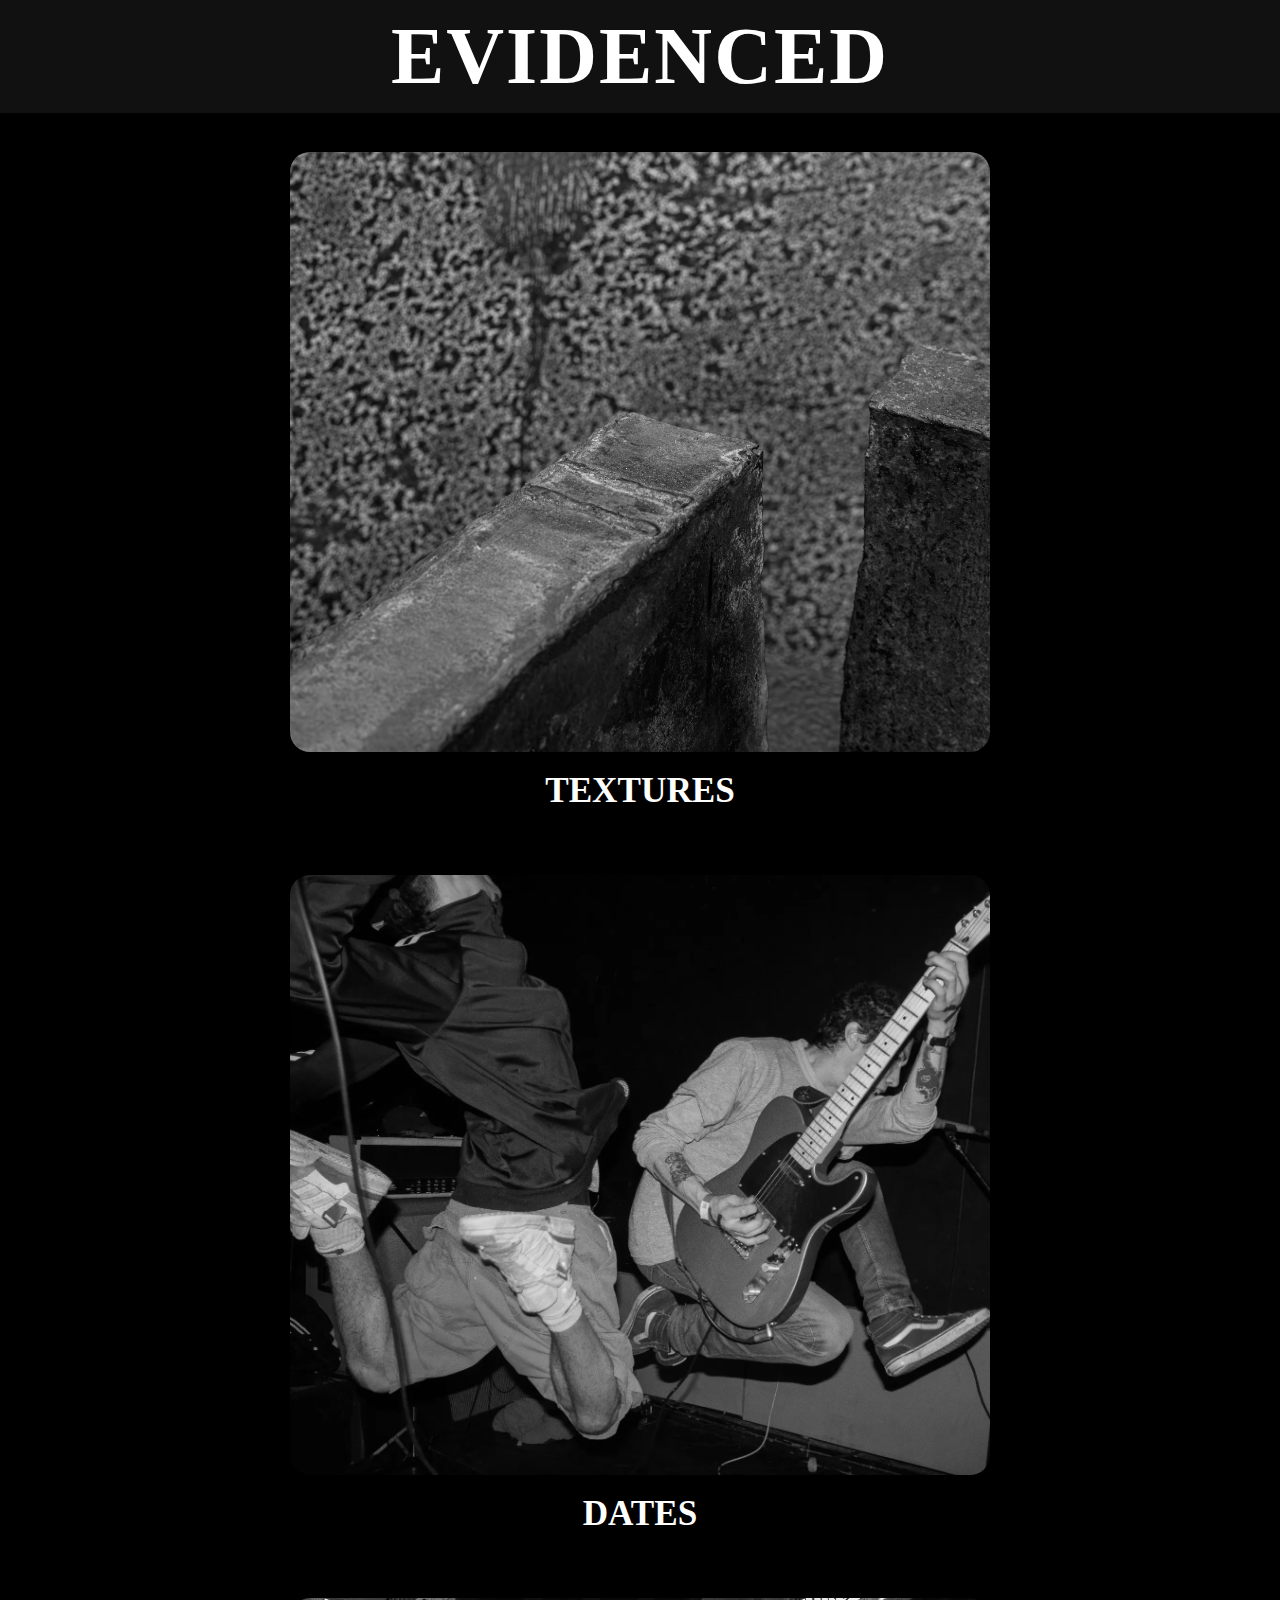
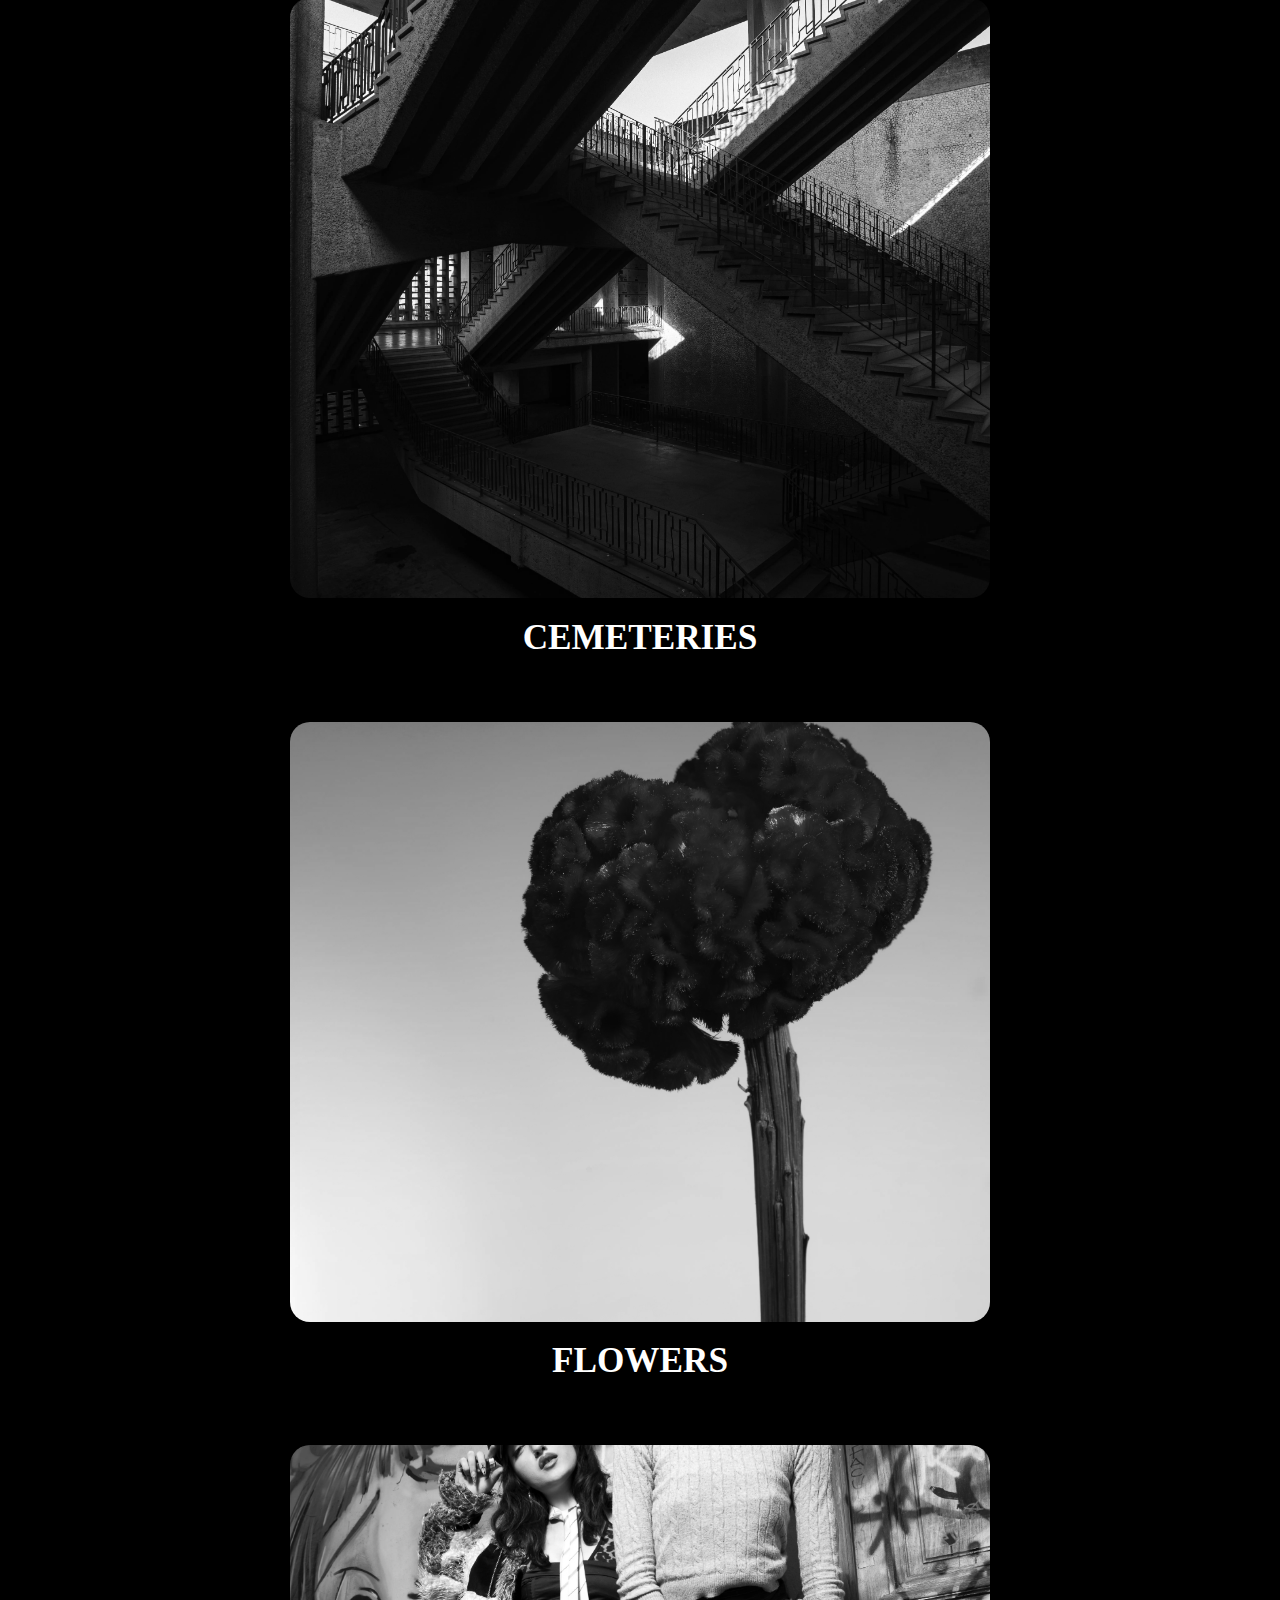
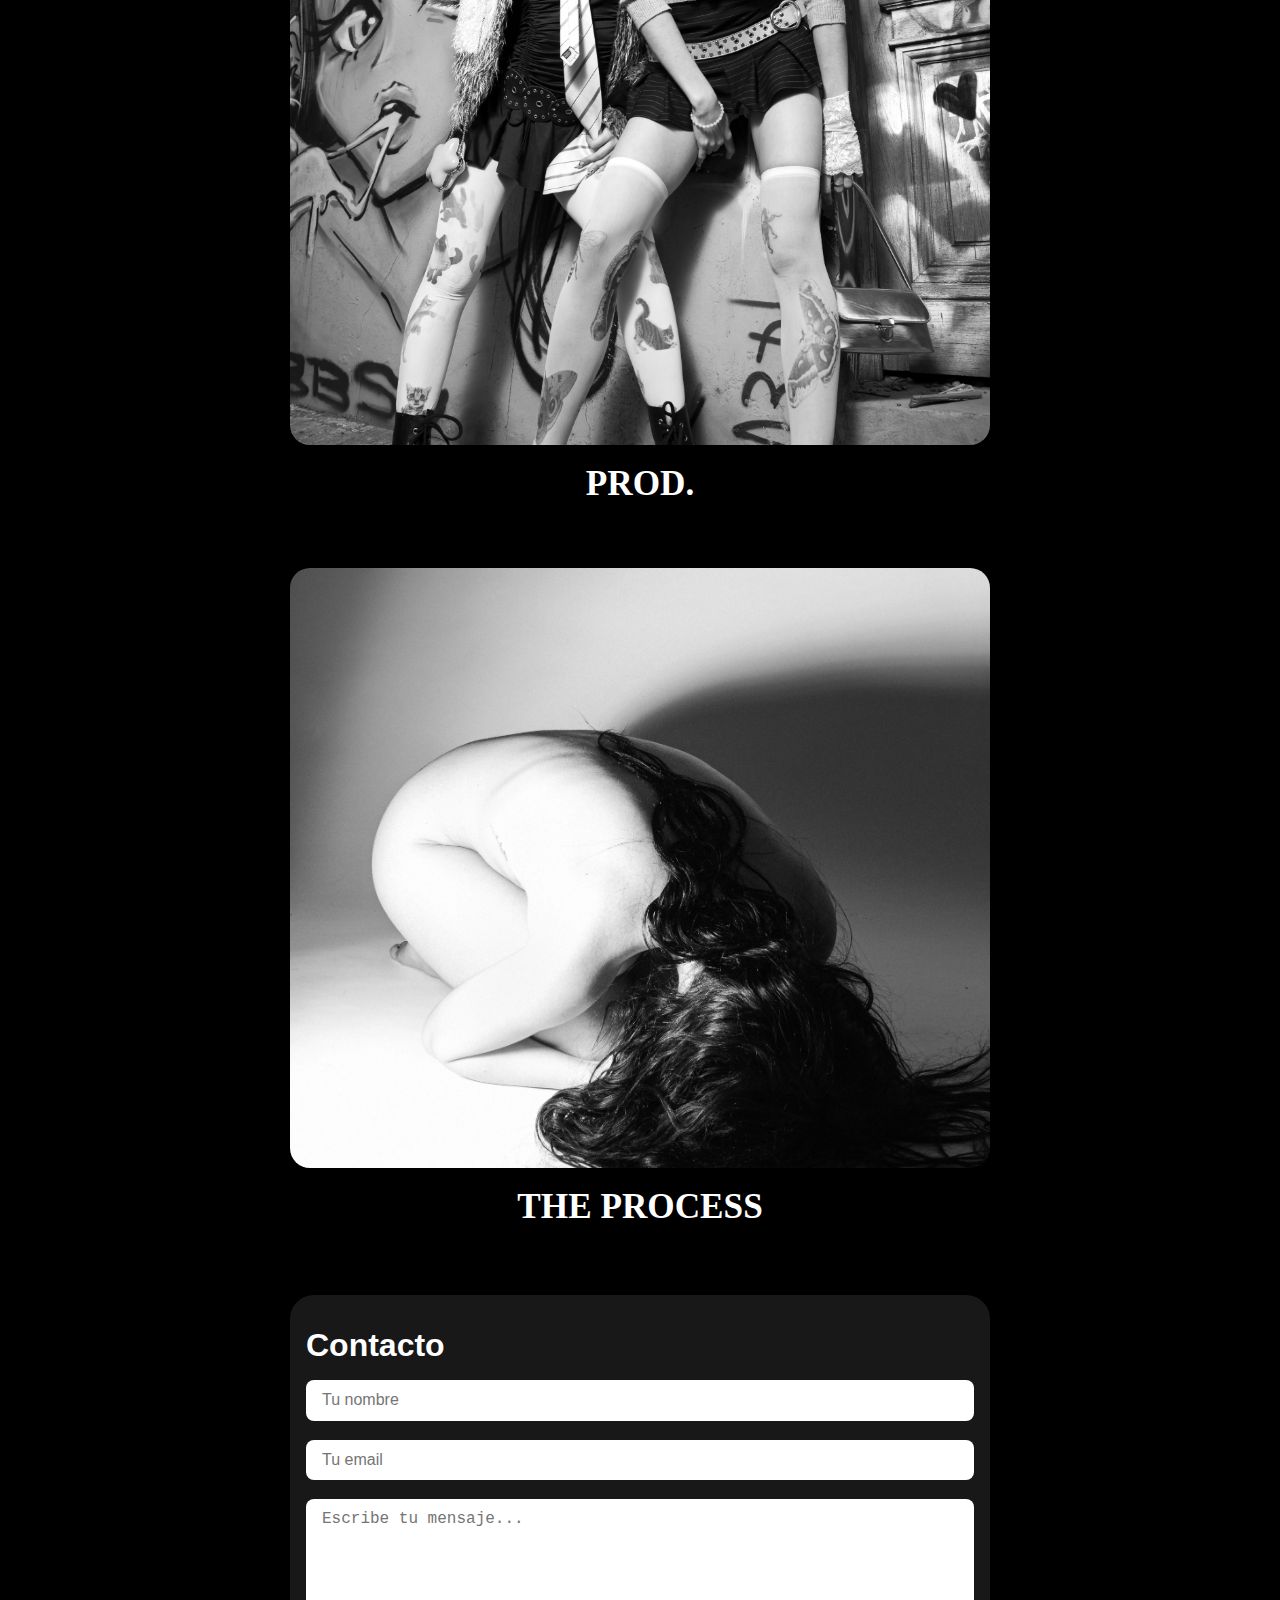
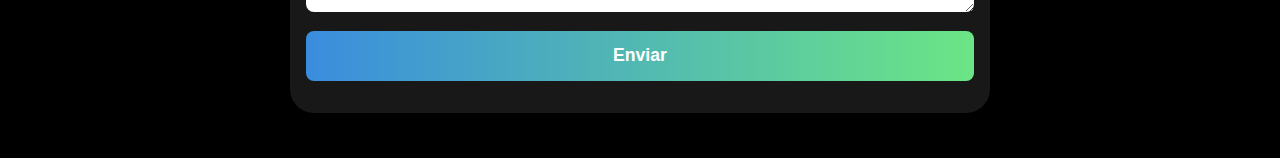
<file: index.html>
<!DOCTYPE html>
<html lang="es">
<head>
  <meta charset="UTF-8" />
  <meta name="viewport" content="width=device-width, initial-scale=1.0"/>
  <title>evidenced</title>
  <link rel="stylesheet" href="css/estilos.css" />
</head>
<body>
  <nav>
    <h1>EVIDENCED</h1>
  </nav>

  <main class="contenedor">
    <div class="seccion" onclick="location.href='Texturas.html'">
      <img src="fotos_sueltas_varias/texturas/_MG_4490_resultado.webp" alt="Texturas" />
      <p>TEXTURES</p>
    </div>
    <div class="seccion" onclick="location.href='Fechas.html'">
      <img src="fotos_sueltas_varias/fechas/impulso fm7_resultado.webp" alt="Fechas" />
      <p>DATES</p>
    </div>
    <div class="seccion" onclick="location.href='Cementerios.html'">
      <img src="fotos_sueltas_varias/cementerio(s)/_MG_5412_resultado.webp" alt="Cementerio(s)" />
      <p>CEMETERIES</p>
    </div>
    <div class="seccion" onclick="location.href='Flores.html'">
      <img src="fotos_sueltas_varias/flores/7W9A7186-Mejorado-NR_resultado.webp" alt="Flores" />
      <p>FLOWERS</p>
    </div>
    <div class="seccion" onclick="location.href='producción.html'">
      <img src="fotos_sueltas_varias/producción/_MG_4358_resultado.webp" alt="Producción" />
      <p>PROD.</p>
    </div>
    <div class="seccion" onclick="location.href='El proceso.html'">
      <img src="fotos_sueltas_varias/el_proceso/_MG_4553_resultado.webp" alt="Sección 6" />
      <p>THE PROCESS</p>
    </div>
  </main>
  <section class="contacto" style="max-width:700px;margin:60px auto 40px auto;padding:2rem 1rem;background:#181818;border-radius:24px;box-shadow:0 0 24px #0004;">
    <h2 style="font-size:2rem;margin-bottom:1rem;color:#fff;">Contacto</h2>
    <form action="https://formspree.io/f/mnnznpgb" method="POST" style="display:flex;flex-direction:column;gap:1.2rem;">
      <input type="text" name="nombre" placeholder="Tu nombre" required style="padding:0.7rem 1rem;border-radius:8px;border:none;font-size:1rem;" />
      <input type="email" name="email" placeholder="Tu email" required style="padding:0.7rem 1rem;border-radius:8px;border:none;font-size:1rem;" />
      <textarea name="mensaje" placeholder="Escribe tu mensaje..." rows="5" required style="padding:0.7rem 1rem;border-radius:8px;border:none;font-size:1rem;"></textarea>
      <button type="submit" style="background:linear-gradient(90deg,#3a8dde,#6be585);color:#fff;font-weight:bold;padding:0.9rem 1.5rem;border:none;border-radius:8px;font-size:1.1rem;cursor:pointer;">Enviar</button>
    </form>
  </section>
</body>
</html>

    </div>
  </main>
</body>
</html>
    </div>
  </main>
</body>
</html>

    </div>
  </main>
</body>
</html>
</file>
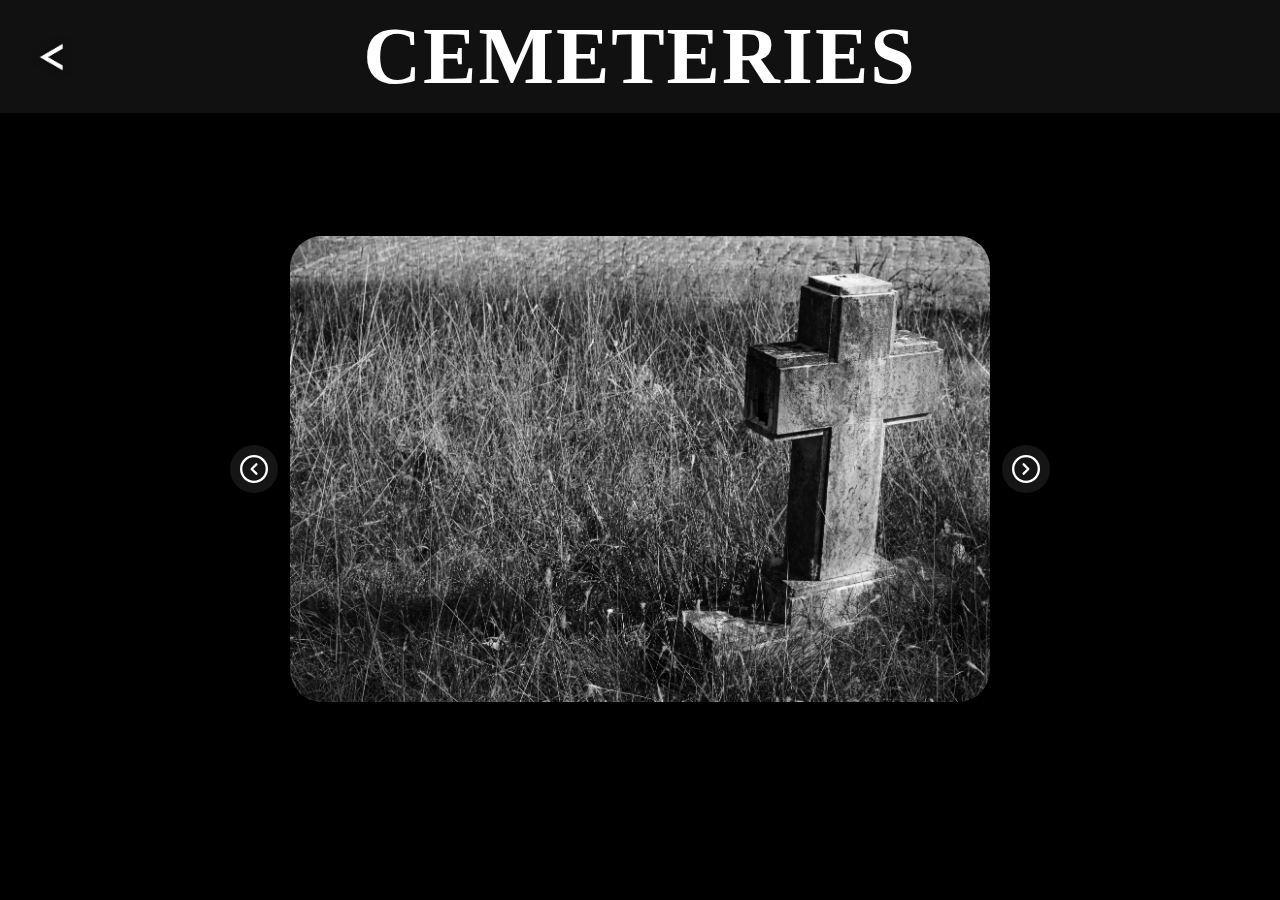
<file: Cementerios.html>
<!DOCTYPE html>
<html lang="es">
<head>
  <meta charset="UTF-8" />
  <meta name="viewport" content="width=device-width, initial-scale=1.0"/>
  <title>cemeteries</title>
  <link rel="stylesheet" href="css/estilos.css" />
</head>
<body>

  <nav style="display:flex;align-items:center;justify-content:center;min-height:80px;position:relative;">
    <a href="index.html" style="display:flex;align-items:center;position:absolute;left:24px;">
      <img src="back.png" alt="Volver" style="width:54px;height:54px;object-fit:contain;filter:drop-shadow(0 0 4px #0008);" />
    </a>
    <h1 style="margin:0;">CEMETERIES</h1>
  </nav>

  <main class="contenedor">
    <div class="carrusel">
      <button class="arrow left" onclick="mover(-1)" aria-label="Anterior">
        <svg width="28" height="28" viewBox="0 0 24 24" fill="none" stroke="currentColor" stroke-width="2" stroke-linecap="round" stroke-linejoin="round"><circle cx="12" cy="12" r="11" stroke="#fff" stroke-width="2" fill="none"/><polyline points="14 8 10 12 14 16"/></svg>
      </button>
      <img id="carrusel-imagen" class="carrusel-imagen" src="fotos_sueltas_varias/cementerio(s)/_MG_5361_resultado.webp" alt="Cementerio" loading="lazy" />
      <button class="arrow right" onclick="mover(1)" aria-label="Siguiente">
        <svg width="28" height="28" viewBox="0 0 24 24" fill="none" stroke="currentColor" stroke-width="2" stroke-linecap="round" stroke-linejoin="round"><circle cx="12" cy="12" r="11" stroke="#fff" stroke-width="2" fill="none"/><polyline points="10 8 14 12 10 16"/></svg>
      </button>
      <!-- Thumbnails removed -->
    </div>

  </main>

  <script src="js/carrusel.js"></script>
</body>
</html>
</file>
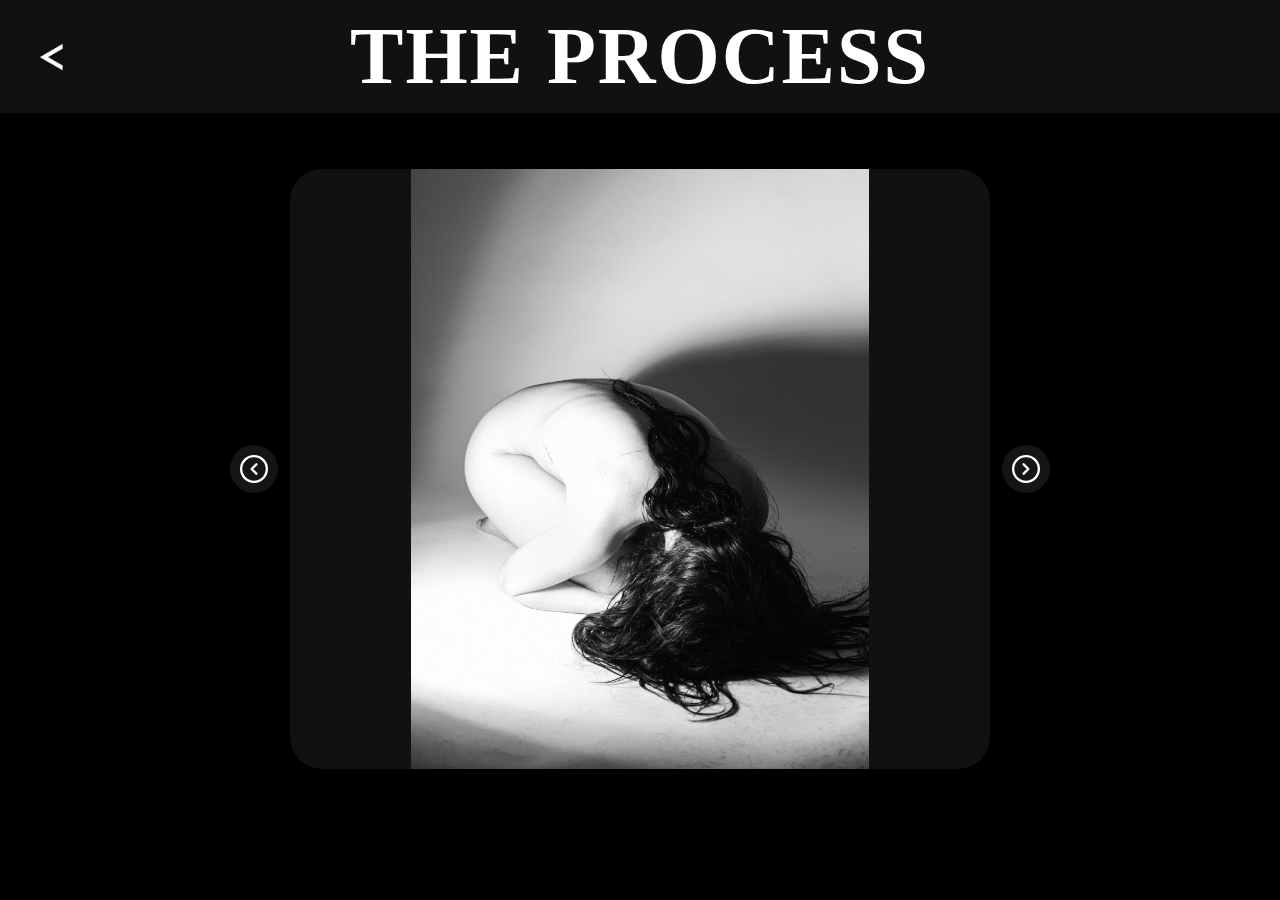
<file: El proceso.html>
<!DOCTYPE html>
<html lang="es">
<head>
  <meta charset="UTF-8" />
  <meta name="viewport" content="width=device-width, initial-scale=1.0"/>
  <title>theprocess</title>
  <link rel="stylesheet" href="css/estilos.css" />
</head>
<body>

  <nav style="display:flex;align-items:center;justify-content:center;min-height:80px;position:relative;">
    <a href="index.html" style="display:flex;align-items:center;position:absolute;left:24px;">
      <img src="back.png" alt="Volver" style="width:54px;height:54px;object-fit:contain;filter:drop-shadow(0 0 4px #0008);" />
    </a>
    <h1 class="titulo-proceso"><span class="solo-pc">THE PROCESS</span><span class="solo-mobile">THE<br>PROCESS</span></h1>
  </nav>

  <main class="contenedor">
    <div class="carrusel">
      <button class="arrow left" onclick="mover(-1)" aria-label="Anterior">
        <svg width="28" height="28" viewBox="0 0 24 24" fill="none" stroke="currentColor" stroke-width="2" stroke-linecap="round" stroke-linejoin="round"><circle cx="12" cy="12" r="11" stroke="#fff" stroke-width="2" fill="none"/><polyline points="14 8 10 12 14 16"/></svg>
      </button>
      <img id="carrusel-imagen" class="carrusel-imagen" src="fotos_sueltas_varias/el_proceso/_MG_4553_resultado.webp" alt="El proceso" loading="lazy" />
      <button class="arrow right" onclick="mover(1)" aria-label="Siguiente">
        <svg width="28" height="28" viewBox="0 0 24 24" fill="none" stroke="currentColor" stroke-width="2" stroke-linecap="round" stroke-linejoin="round"><circle cx="12" cy="12" r="11" stroke="#fff" stroke-width="2" fill="none"/><polyline points="10 8 14 12 10 16"/></svg>
      </button>
      <!-- Thumbnails removed -->
    </div>

  </main>

  <script src="js/carrusel.js"></script>
</body>
</html>
</file>
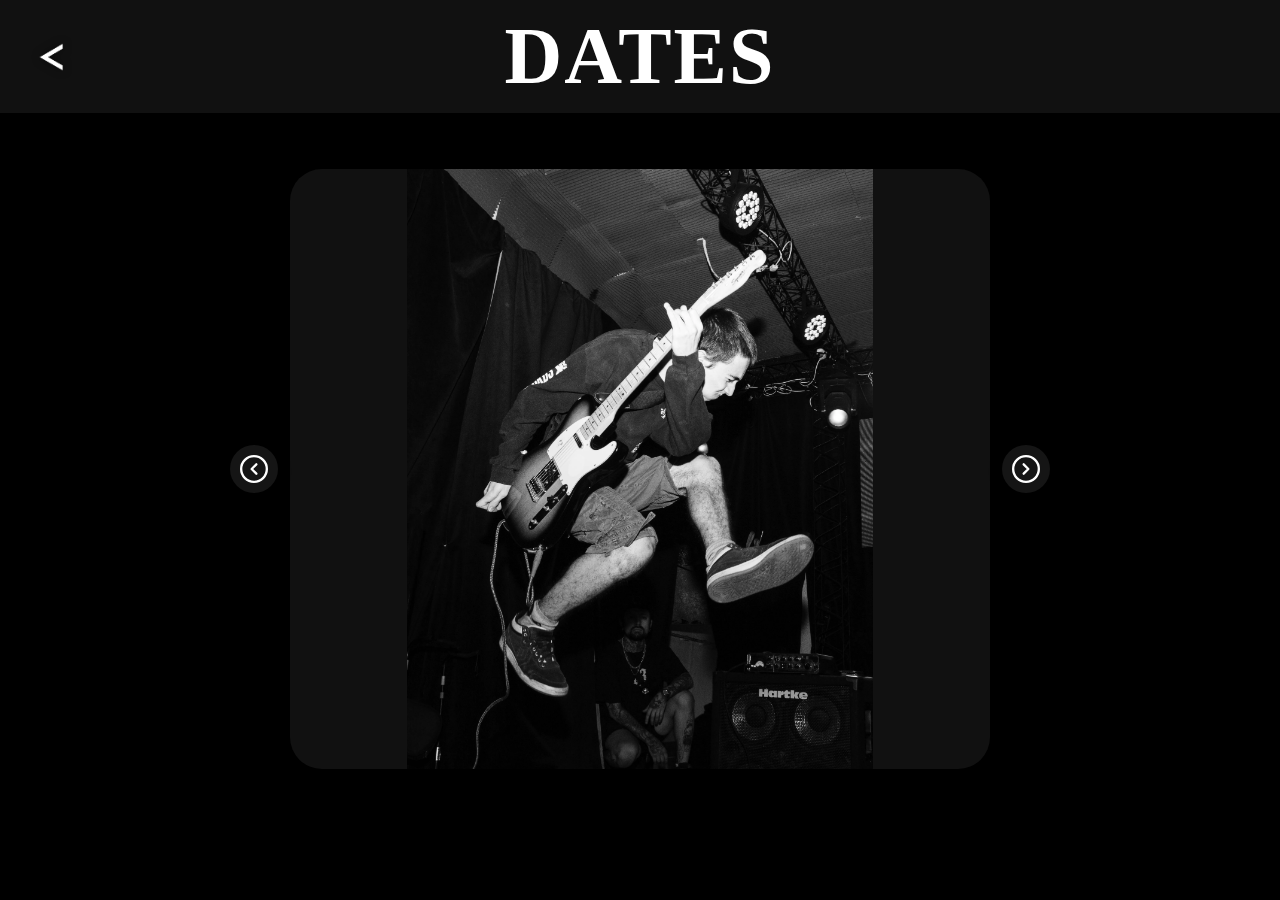
<file: Fechas.html>
<!DOCTYPE html>
<html lang="es">
<head>
  <meta charset="UTF-8" />
  <meta name="viewport" content="width=device-width, initial-scale=1.0"/>
  <title>dates</title>
  <link rel="stylesheet" href="css/estilos.css" />
</head>
<body>

  <nav style="display:flex;align-items:center;justify-content:center;min-height:80px;position:relative;">
    <a href="index.html" style="display:flex;align-items:center;position:absolute;left:24px;">
      <img src="back.png" alt="Volver" style="width:54px;height:54px;object-fit:contain;filter:drop-shadow(0 0 4px #0008);" />
    </a>
    <h1 style="margin:0;">DATES</h1>
  </nav>

  <main class="contenedor">
    <div class="carrusel">
      <button class="arrow left" onclick="mover(-1)" aria-label="Anterior">
        <svg width="28" height="28" viewBox="0 0 24 24" fill="none" stroke="currentColor" stroke-width="2" stroke-linecap="round" stroke-linejoin="round"><circle cx="12" cy="12" r="11" stroke="#fff" stroke-width="2" fill="none"/><polyline points="14 8 10 12 14 16"/></svg>
      </button>
      <img id="carrusel-imagen" class="carrusel-imagen" src="fotos_sueltas_varias/fechas/impulso fm7_resultado.webp" alt="Fechas" loading="lazy" />
      <button class="arrow right" onclick="mover(1)" aria-label="Siguiente">
        <svg width="28" height="28" viewBox="0 0 24 24" fill="none" stroke="currentColor" stroke-width="2" stroke-linecap="round" stroke-linejoin="round"><circle cx="12" cy="12" r="11" stroke="#fff" stroke-width="2" fill="none"/><polyline points="10 8 14 12 10 16"/></svg>
      </button>
      <!-- Thumbnails removed -->
    </div>

  </main>

  <script src="js/carrusel.js"></script>
</body>
</html>
</file>
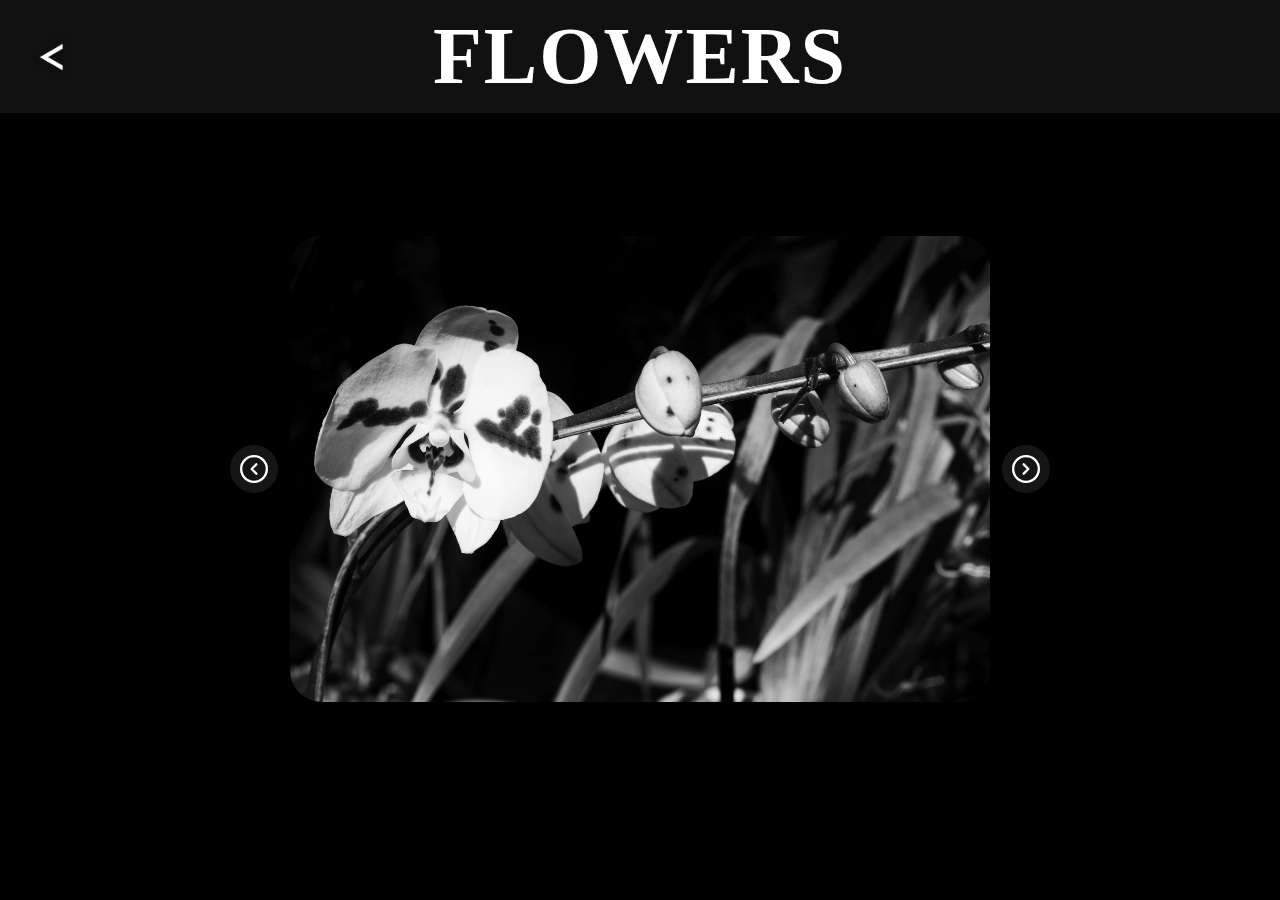
<file: Flores.html>
<!DOCTYPE html>
<html lang="es">
<head>
  <meta charset="UTF-8" />
  <meta name="viewport" content="width=device-width, initial-scale=1.0"/>
  <title>flowers</title>
  <link rel="stylesheet" href="css/estilos.css" />
</head>
<body>

  <nav style="display:flex;align-items:center;justify-content:center;min-height:80px;position:relative;">
    <a href="index.html" style="display:flex;align-items:center;position:absolute;left:24px;">
      <img src="back.png" alt="Volver" style="width:54px;height:54px;object-fit:contain;filter:drop-shadow(0 0 4px #0008);" />
    </a>
    <h1 style="margin:0;">FLOWERS</h1>
  </nav>

  <main class="contenedor">
    <div class="carrusel">
      <button class="arrow left" onclick="mover(-1)" aria-label="Anterior">
        <svg width="28" height="28" viewBox="0 0 24 24" fill="none" stroke="currentColor" stroke-width="2" stroke-linecap="round" stroke-linejoin="round"><circle cx="12" cy="12" r="11" stroke="#fff" stroke-width="2" fill="none"/><polyline points="14 8 10 12 14 16"/></svg>
      </button>
      <img id="carrusel-imagen" class="carrusel-imagen" src="fotos_sueltas_varias/flores/7W9A7186-Mejorado-NR_resultado.webp" alt="Flores" loading="lazy" />
      <button class="arrow right" onclick="mover(1)" aria-label="Siguiente">
        <svg width="28" height="28" viewBox="0 0 24 24" fill="none" stroke="currentColor" stroke-width="2" stroke-linecap="round" stroke-linejoin="round"><circle cx="12" cy="12" r="11" stroke="#fff" stroke-width="2" fill="none"/><polyline points="10 8 14 12 10 16"/></svg>
      </button>
      <!-- Thumbnails removed -->
    </div>

  </main>

  <script src="js/carrusel.js"></script>
</body>
</html>
</file>
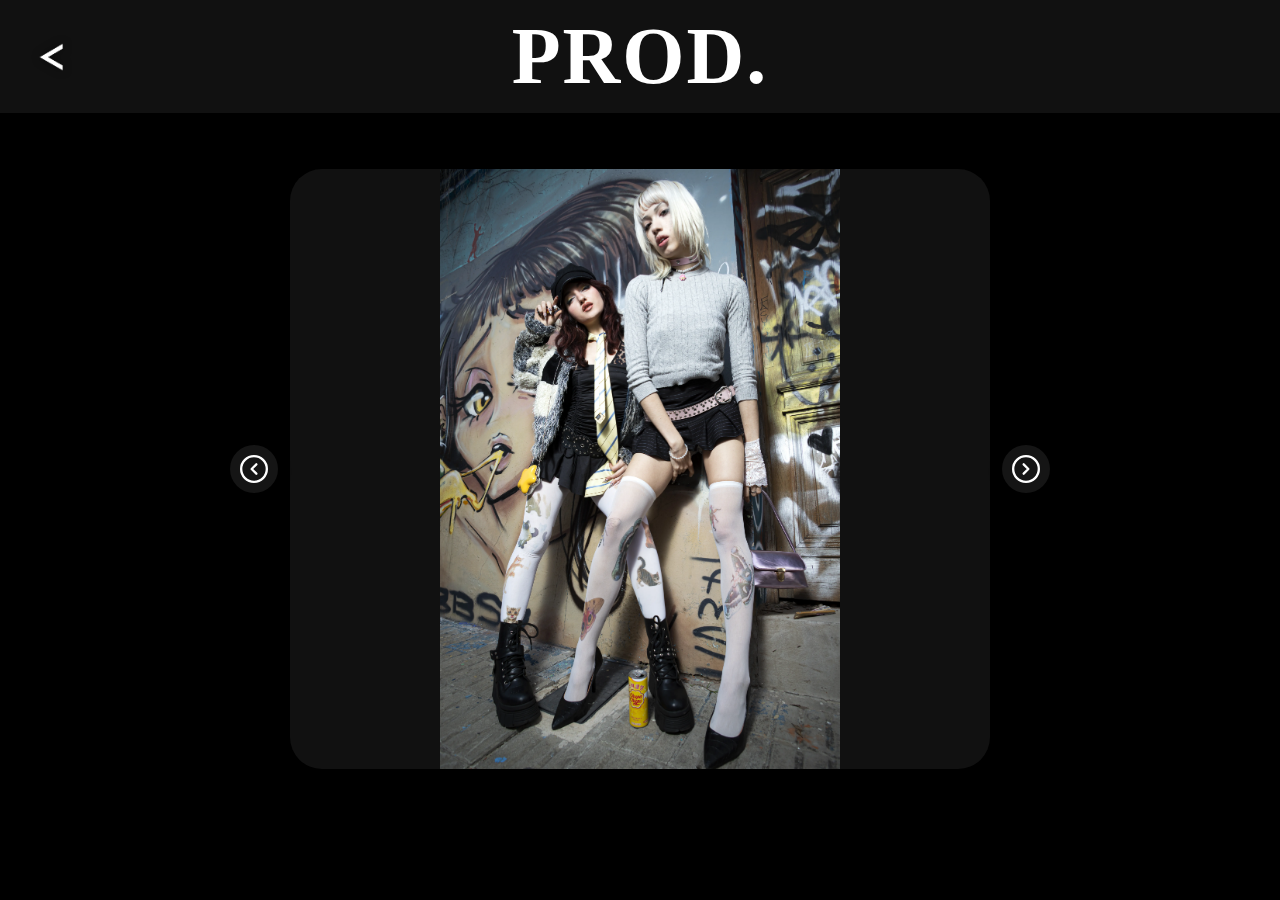
<file: Producción.html>
<!DOCTYPE html>
<html lang="es">
<head>
  <meta charset="UTF-8" />
  <meta name="viewport" content="width=device-width, initial-scale=1.0"/>
  <title>prod</title>
  <link rel="stylesheet" href="css/estilos.css" />
</head>
<body>

  <nav style="display:flex;align-items:center;justify-content:center;min-height:80px;position:relative;">
    <a href="index.html" style="display:flex;align-items:center;position:absolute;left:24px;">
      <img src="back.png" alt="Volver" style="width:54px;height:54px;object-fit:contain;filter:drop-shadow(0 0 4px #0008);" />
    </a>
    <h1 style="margin:0;">PROD.</h1>
  </nav>

  <main class="contenedor">
    <div class="carrusel">
      <button class="arrow left" onclick="mover(-1)" aria-label="Anterior">
        <svg width="28" height="28" viewBox="0 0 24 24" fill="none" stroke="currentColor" stroke-width="2" stroke-linecap="round" stroke-linejoin="round"><circle cx="12" cy="12" r="11" stroke="#fff" stroke-width="2" fill="none"/><polyline points="14 8 10 12 14 16"/></svg>
      </button>
      <img id="carrusel-imagen" class="carrusel-imagen" src="fotos_sueltas_varias/producción/_MG_4358_resultado.webp" alt="Producción" loading="lazy" />
      <button class="arrow right" onclick="mover(1)" aria-label="Siguiente">
        <svg width="28" height="28" viewBox="0 0 24 24" fill="none" stroke="currentColor" stroke-width="2" stroke-linecap="round" stroke-linejoin="round"><circle cx="12" cy="12" r="11" stroke="#fff" stroke-width="2" fill="none"/><polyline points="10 8 14 12 10 16"/></svg>
      </button>
      <!-- Thumbnails removed -->
    </div>

  </main>

  <script src="js/carrusel.js"></script>
</body>
</html>
</file>
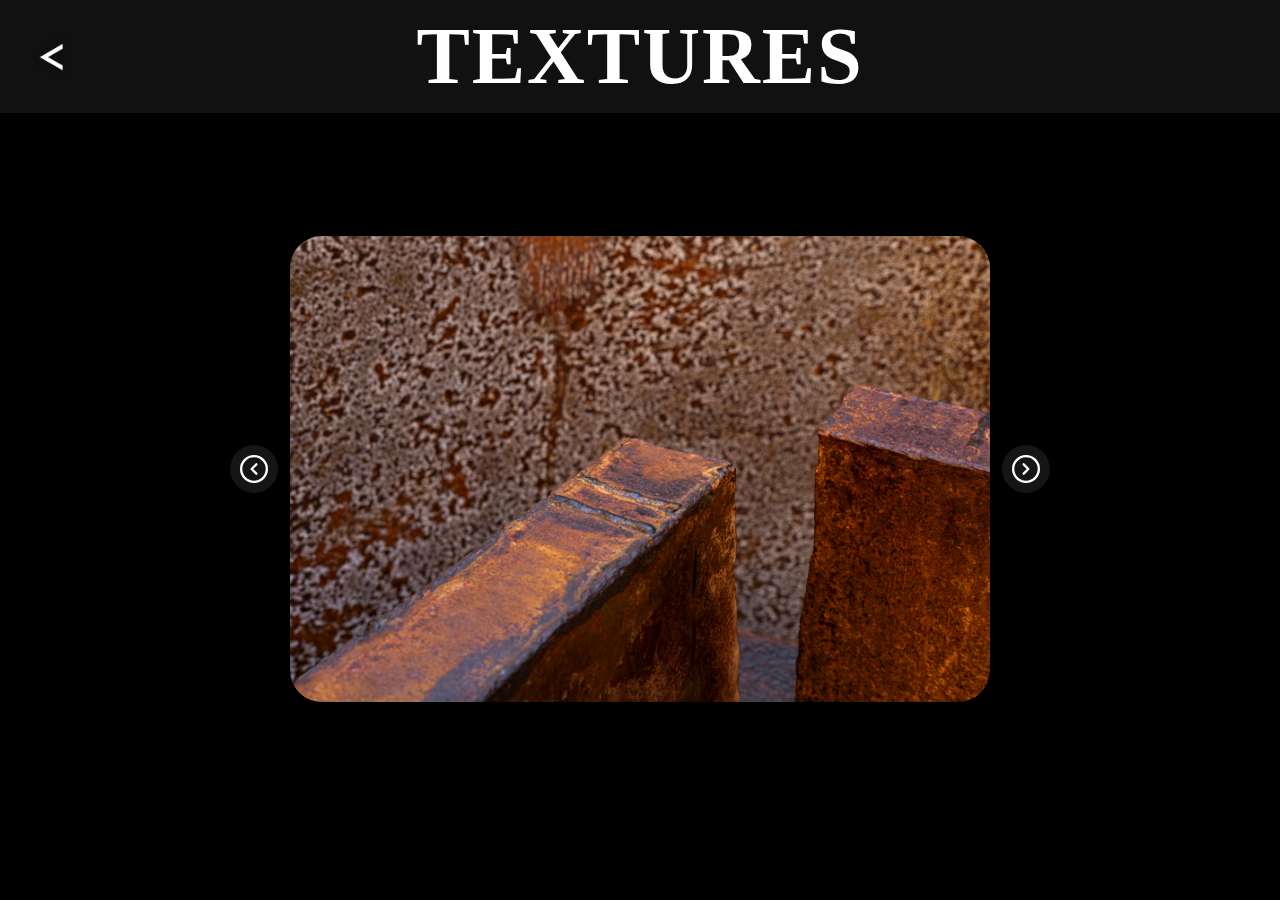
<file: Texturas.html>
<!DOCTYPE html>
<html lang="es">
<head>
  <meta charset="UTF-8" />
  <meta name="viewport" content="width=device-width, initial-scale=1.0"/>
  <title>textures</title>
  <link rel="stylesheet" href="css/estilos.css" />
</head>
<body>

  <nav style="display:flex;align-items:center;justify-content:center;min-height:80px;position:relative;">
    <a href="index.html" style="display:flex;align-items:center;position:absolute;left:24px;">
      <img src="back.png" alt="Volver" style="width:54px;height:54px;object-fit:contain;filter:drop-shadow(0 0 4px #0008);" />
    </a>
    <h1 style="margin:0;">TEXTURES</h1>
  </nav>

  <main class="contenedor">
    <div class="carrusel">
      <button class="arrow left" onclick="mover(-1)" aria-label="Anterior">
        <svg width="28" height="28" viewBox="0 0 24 24" fill="none" stroke="currentColor" stroke-width="2" stroke-linecap="round" stroke-linejoin="round"><circle cx="12" cy="12" r="11" stroke="#fff" stroke-width="2" fill="none"/><polyline points="14 8 10 12 14 16"/></svg>
      </button>
      <img id="carrusel-imagen" class="carrusel-imagen" src="fotos_sueltas_varias/cementerio(s)/_MG_5361_resultado.webp" alt="Texturas" loading="lazy" />
      <button class="arrow right" onclick="mover(1)" aria-label="Siguiente">
        <svg width="28" height="28" viewBox="0 0 24 24" fill="none" stroke="currentColor" stroke-width="2" stroke-linecap="round" stroke-linejoin="round"><circle cx="12" cy="12" r="11" stroke="#fff" stroke-width="2" fill="none"/><polyline points="10 8 14 12 10 16"/></svg>
      </button>
      <!-- Thumbnails removed -->
    </div>

  </main>

  <script src="js/carrusel.js"></script>
</body>
</html>
</file>
<file: css/estilos.css>
/* Mostrar el título en una sola línea en PC y en dos líneas en mobile */
.solo-pc { display: inline; }
.solo-mobile { display: none; }
@media (max-width: 700px) {
  .solo-pc { display: none !important; }
  .solo-mobile { display: inline !important; }
}
@media (max-width: 700px) {
  @media (max-width: 700px) {
    .titulo-proceso {
      font-size: 1.05rem !important;
      letter-spacing: 1px !important;
      max-width: 60vw;
      white-space: normal;
      overflow: visible;
      text-overflow: unset;
      text-align: center !important;
      display: block;
      margin-left: auto;
      margin-right: auto;
      line-height: 1.05;
    }
  }
}
@media (max-width: 700px) {
  body:has(h1:contains('THE PROCESS')) nav a[href="index.html"] img,
  body:has(h1:contains('THE PROCESS')) nav a[href='index.html'] img {
    margin-left: -10px !important;
  }
}
@media (max-width: 700px) {
  .carrusel-imagen {
    transition: transform 0.35s cubic-bezier(.4,1.3,.5,1), opacity 0.35s cubic-bezier(.4,1.3,.5,1);
    will-change: transform, opacity;
  }
  .carrusel-imagen.slide-left {
    transform: translateX(-60vw);
    opacity: 0;
  }
  .carrusel-imagen.slide-right {
    transform: translateX(60vw);
    opacity: 0;
  }
  .carrusel-imagen.slide-in {
    transform: translateX(0);
    opacity: 1;
  }
}
@media (max-width: 700px) {
  nav a[href="index.html"] img,
  nav a[href='index.html'] img {
    width: 32px !important;
    height: 32px !important;
    min-width: 32px !important;
    min-height: 32px !important;
    max-width: 32px !important;
    max-height: 32px !important;
  }
  nav[style*="display:flex"] {
    min-height: 48px !important;
  }
  nav h1 {
    font-size: 1.2rem !important;
    line-height: 1.1;
  }
}
/* Adaptación móvil */
@media (max-width: 700px) {
  nav {
    padding: 0.5rem 0.2rem;
    min-height: 56px !important;
  }
  nav h1 {
    font-size: 2.1rem !important;
    width: 100%;
    margin: 0 auto;
  }
  .contenedor {
    max-width: 100vw;
    padding: 0 2vw;
    gap: 28px;
    margin: 18px auto;
  }
  .seccion {
    max-width: 98vw;
    border-radius: 18px;
    padding: 0.2rem 0;
  }
  .seccion img {
    width: 100%;
    min-height: 120px;
    max-height: 260px;
    border-radius: 14px;
  }
  .seccion p {
    font-size: 1.2rem !important;
    margin: 0.7rem 0 0 0.7rem;
    text-align: left;
  }
  .carrusel {
    max-width: 99vw;
    height: 260px;
    min-height: 180px;
  }
  .carrusel-imagen {
    max-height: 200px;
    border-radius: 14px;
  }
  .arrow {
    width: 36px;
    height: 36px;
    left: 0;
    right: 0;
  }
  .arrow.left {
    left: -18px;
  }
  .arrow.right {
    right: -18px;
  }
  .miniaturas-carrusel img {
    width: 44px;
    height: 44px;
    border-radius: 7px;
  }
  section.contacto {
    max-width: 99vw !important;
    margin: 18px auto 18px auto !important;
    padding: 1.2rem 0.2rem !important;
    border-radius: 14px !important;
    box-shadow: 0 0 12px #0006 !important;
  }
  section.contacto h2 {
    font-size: 1.2rem !important;
    margin-bottom: 0.7rem !important;
  }
  section.contacto form {
    gap: 0.7rem !important;
  }
  section.contacto input,
  section.contacto textarea {
    font-size: 0.98rem !important;
    padding: 0.5rem 0.7rem !important;
    border-radius: 6px !important;
  }
  section.contacto button {
    font-size: 1rem !important;
    padding: 0.7rem 1.1rem !important;
    border-radius: 6px !important;
  }
}
/* Carrusel principal */
.carrusel {
  position: relative;
  width: 100%;
  max-width: 700px;
  margin: 0 auto 2.5rem auto;
  display: flex;
  flex-direction: column;
  align-items: center;
  height: 650px;
  justify-content: center;
}

.carrusel-imagen {
  width: 100%;
  max-height: 600px;
  object-fit: contain;
  border-radius: 32px;
  background: #111;
  box-shadow: 0 0 32px 0 rgba(0,0,0,0.25);
  display: block;
  margin: 0 auto;
}

.arrow {
  position: absolute;
  top: 50%;
  transform: translateY(-50%);
  background: rgba(30,30,30,0.7);
  border: none;
  color: #fff;
  width: 48px;
  height: 48px;
  border-radius: 50%;
  display: flex;
  align-items: center;
  justify-content: center;
  font-size: 2.1rem;
  cursor: pointer;
  z-index: 2;
  pointer-events: auto;
  user-select: none;
  box-shadow: 0 2px 12px #0008;
  transition: background 0.2s, color 0.2s, transform 0.2s;
  outline: none;
}
.arrow.left {
  left: -60px;
}
.arrow.right {
  right: -60px;
}
.arrow:hover {
  background: rgba(60,60,60,0.95);
  color: #b3e5fc;
  transform: translateY(-50%) scale(1.08);
}

.miniaturas-carrusel {
  display: flex;
  justify-content: center;
  align-items: center;
  gap: 0.7rem;
  margin-top: 1.2rem;
  flex-wrap: wrap;
}
.miniaturas-carrusel img {
  width: 80px;
  height: 80px;
  object-fit: cover;
  border-radius: 12px;
  opacity: 0.6;
  cursor: pointer;
  border: 2px solid transparent;
  transition: opacity 0.2s, border 0.2s;
}
.miniaturas-carrusel img.selected {
  opacity: 1;
  border: 2px solid #fff;
}
* {
  margin: 0;
  padding: 0;
  box-sizing: border-box;
}

:root {
  --portada-font-size: 2.2rem;
}

body {
  font-family: 'Segoe UI', sans-serif;
  background-color: #000;
  color: #fff;
  scroll-behavior: smooth;
  overflow-x: hidden;
  padding-top: 6.5rem;
}

nav {
  background-color: #111;
  display: flex;
  justify-content: center;
  align-items: center;
  padding: 0.7rem 0;
  position: relative;
}

body:not(.index) nav {
  position: fixed !important;
  top: 0 !important;
  left: 0 !important;
  width: 100vw;
  min-width: 100vw;
  z-index: 1000;
}

nav h1 {
  font-size: 2rem;
  font-size: 5rem;
  color: #fff;
  font-family: 'Monument', serif; /* Puedes cambiar esta fuente fácilmente */
  letter-spacing: 2px;
  text-align: center;
  margin: 0 auto;
  width: 100%;
}

.contenedor {
  display: flex;
  flex-direction: column;
  align-items: center;
  gap: 48px;
  max-width: 900px;
  margin: 40px auto;
  padding: 0 20px;
}

.seccion {
  position: relative;
  cursor: pointer;
  overflow: visible;
  border-radius: 32px;
  transition: transform 0.3s ease, opacity 0.3s ease;
  background: none;
  width: 100%;
  max-width: 700px;
  display: flex;
  flex-direction: column;
  align-items: center;
  padding: 0.5rem 0;
}

.seccion:hover {
  opacity: 0.97;
}

.seccion img {
  width: 95%;
  height: auto;
  min-height: 400px;
  max-height: 600px;
  aspect-ratio: 1 / 1;
  object-fit: cover;
  border-radius: 32px;
  display: block;
  border: none;
  box-shadow: none;
  background: none;
  filter: grayscale(1);
  transition: filter 0.4s, transform 0.4s, box-shadow 0.4s;
  margin: 0 auto;
}

.seccion:hover img {
  filter: grayscale(0);
  transform: scale(1.035);
  box-shadow: 0 0 32px 0 rgba(0,0,0,0.25);
}

.seccion img {
  width: 100%;
  height: 100%;
  min-height: 220px;
  aspect-ratio: 1 / 1;
  object-fit: cover;
  border-radius: 20px;
  display: block;
  border: none;
  box-shadow: none;
  background: none;
}

.seccion p {
  position: relative;
  width: 100%;
  background: none;
  margin: 1.2rem 0 0 0;
  padding: 0;
  text-align: center;
  font-family: 'Monument', serif;
  font-weight: bold;
  font-size: var(--portada-font-size, 2.2rem);
  color: #fff;
  border-radius: 0;
  z-index: 1;
  text-shadow: none;
  display: block;
}
@media (max-width: 700px) {
  .seccion p {
    text-align: center;
    margin: 0.7rem 0 0 0;
    font-size: 1.2rem !important;
  }
  .arrow {
    display: none !important;
  }
}
</file>
